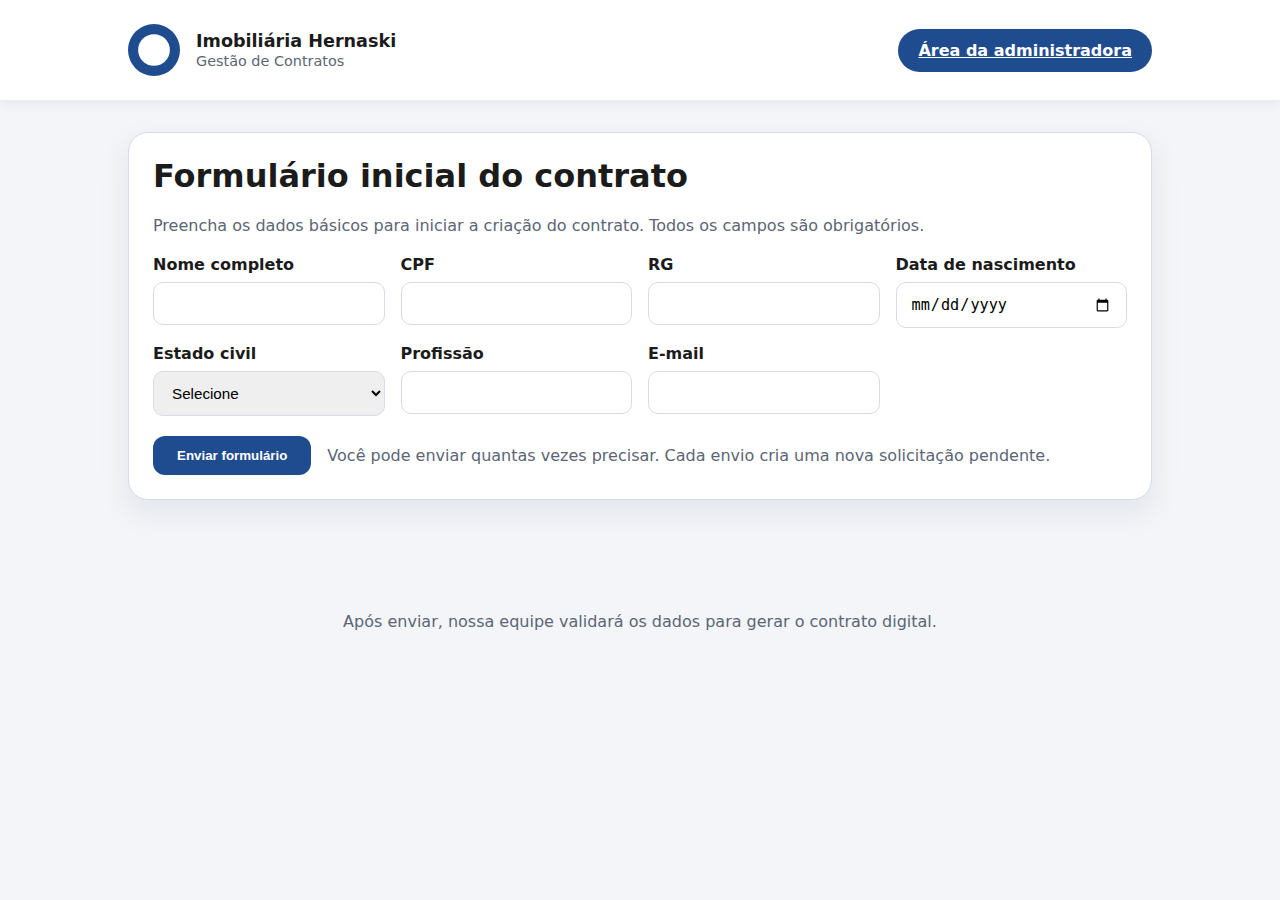
<file: index.html>
<!doctype html>
<html lang="pt-BR">
  <head>
    <meta charset="UTF-8" />
    <meta name="viewport" content="width=device-width, initial-scale=1" />
    <title>Gestão de Contratos - Hernaski</title>
    <link rel="stylesheet" href="styles.css" />
  </head>
  <body data-page="public">
    <header class="site-header">
      <div class="logo-area" aria-label="Logo da Imobiliária Hernaski">
        <div class="logo-mark" aria-hidden="true">
          <svg viewBox="0 0 120 120" role="img" aria-label="Logo Hernaski">
            <circle cx="60" cy="60" r="56" />
            <path d="M35 78V42h12v36h26V42h12v36c0 8-6 14-14 14H49c-8 0-14-6-14-14z" />
          </svg>
        </div>
        <div>
          <p class="logo-title">Imobiliária Hernaski</p>
          <p class="logo-subtitle">Gestão de Contratos</p>
        </div>
      </div>
      <a class="admin-toggle" href="admin/login.html">Área da administradora</a>
    </header>

    <main>
      <section class="card" aria-labelledby="public-form-title">
        <div class="card-header">
          <h1 id="public-form-title">Formulário inicial do contrato</h1>
          <p>
            Preencha os dados básicos para iniciar a criação do contrato. Todos os
            campos são obrigatórios.
          </p>
        </div>
        <form id="public-form">
          <div class="form-grid">
            <label>
              Nome completo
              <input type="text" name="nome" required />
            </label>
            <label>
              CPF
              <input type="text" name="cpf" inputmode="numeric" required />
            </label>
            <label>
              RG
              <input type="text" name="rg" required />
            </label>
            <label>
              Data de nascimento
              <input type="date" name="dataNascimento" required />
            </label>
            <label>
              Estado civil
              <select name="estadoCivil" required>
                <option value="" disabled selected>Selecione</option>
                <option>Solteiro(a)</option>
                <option>Casado(a)</option>
                <option>Divorciado(a)</option>
                <option>Viúvo(a)</option>
                <option>União estável</option>
              </select>
            </label>
            <label>
              Profissão
              <input type="text" name="profissao" required />
            </label>
            <label>
              E-mail
              <input type="email" name="email" required />
            </label>
          </div>
          <div class="form-actions">
            <button type="submit" class="primary">Enviar formulário</button>
            <p class="helper-text">
              Você pode enviar quantas vezes precisar. Cada envio cria uma nova
              solicitação pendente.
            </p>
          </div>
        </form>
      </section>
    </main>

    <footer class="site-footer">
      <p>
        Após enviar, nossa equipe validará os dados para gerar o contrato digital.
      </p>
    </footer>

    <script src="app.js"></script>
  </body>
</html>
</file>
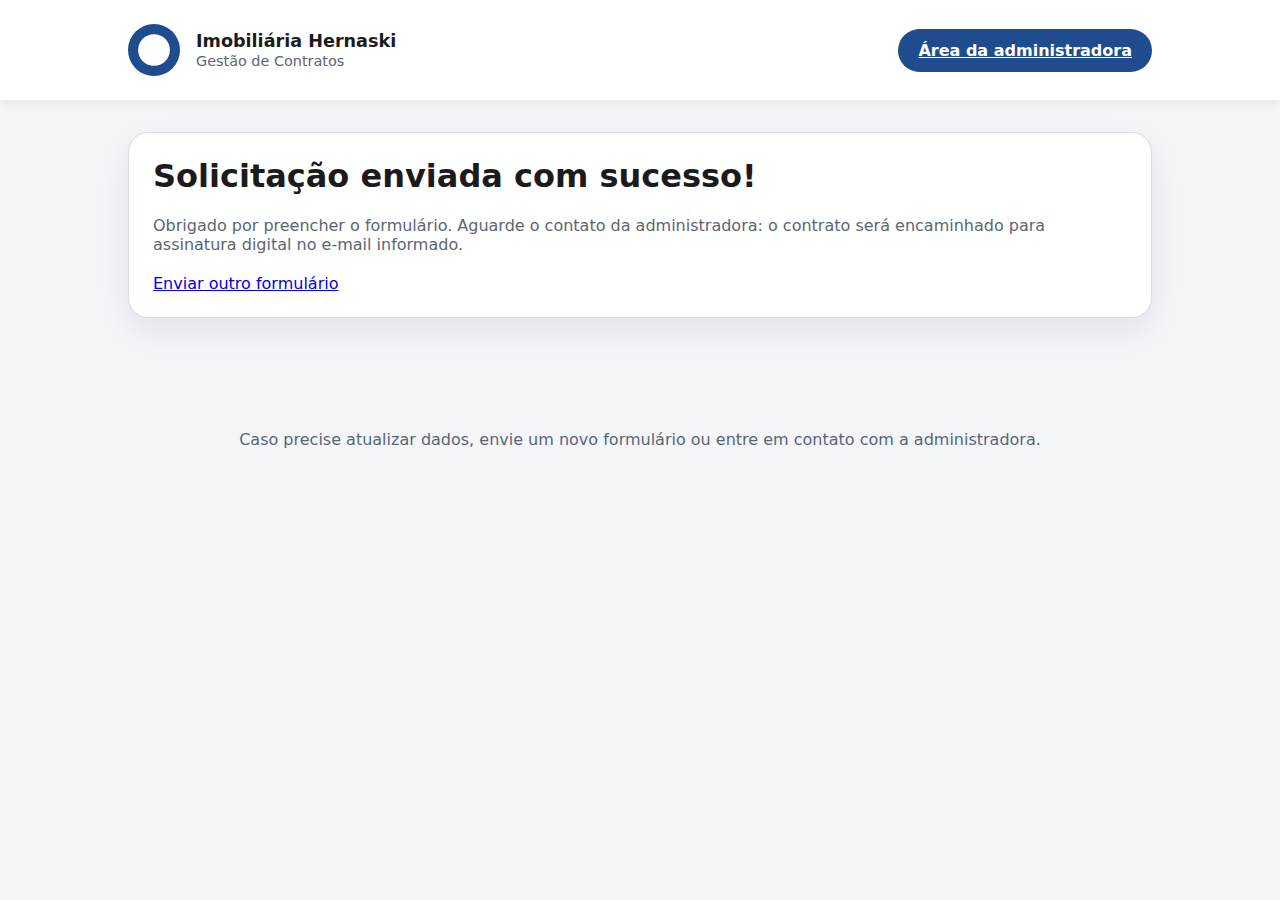
<file: success.html>
<!doctype html>
<html lang="pt-BR">
  <head>
    <meta charset="UTF-8" />
    <meta name="viewport" content="width=device-width, initial-scale=1" />
    <title>Envio concluído - Hernaski</title>
    <link rel="stylesheet" href="styles.css" />
  </head>
  <body data-page="success">
    <header class="site-header">
      <div class="logo-area" aria-label="Logo da Imobiliária Hernaski">
        <div class="logo-mark" aria-hidden="true">
          <svg viewBox="0 0 120 120" role="img" aria-label="Logo Hernaski">
            <circle cx="60" cy="60" r="56" />
            <path d="M35 78V42h12v36h26V42h12v36c0 8-6 14-14 14H49c-8 0-14-6-14-14z" />
          </svg>
        </div>
        <div>
          <p class="logo-title">Imobiliária Hernaski</p>
          <p class="logo-subtitle">Gestão de Contratos</p>
        </div>
      </div>
      <a class="admin-toggle" href="admin/login.html">Área da administradora</a>
    </header>

    <main>
      <section class="card" aria-labelledby="success-title">
        <div class="card-header">
          <h1 id="success-title">Solicitação enviada com sucesso!</h1>
          <p>
            Obrigado por preencher o formulário. Aguarde o contato da
            administradora: o contrato será encaminhado para assinatura digital
            no e-mail informado.
          </p>
        </div>
        <div class="form-actions">
          <a class="secondary" href="index.html">Enviar outro formulário</a>
        </div>
      </section>
    </main>

    <footer class="site-footer">
      <p>
        Caso precise atualizar dados, envie um novo formulário ou entre em contato
        com a administradora.
      </p>
    </footer>
  </body>
</html>
</file>
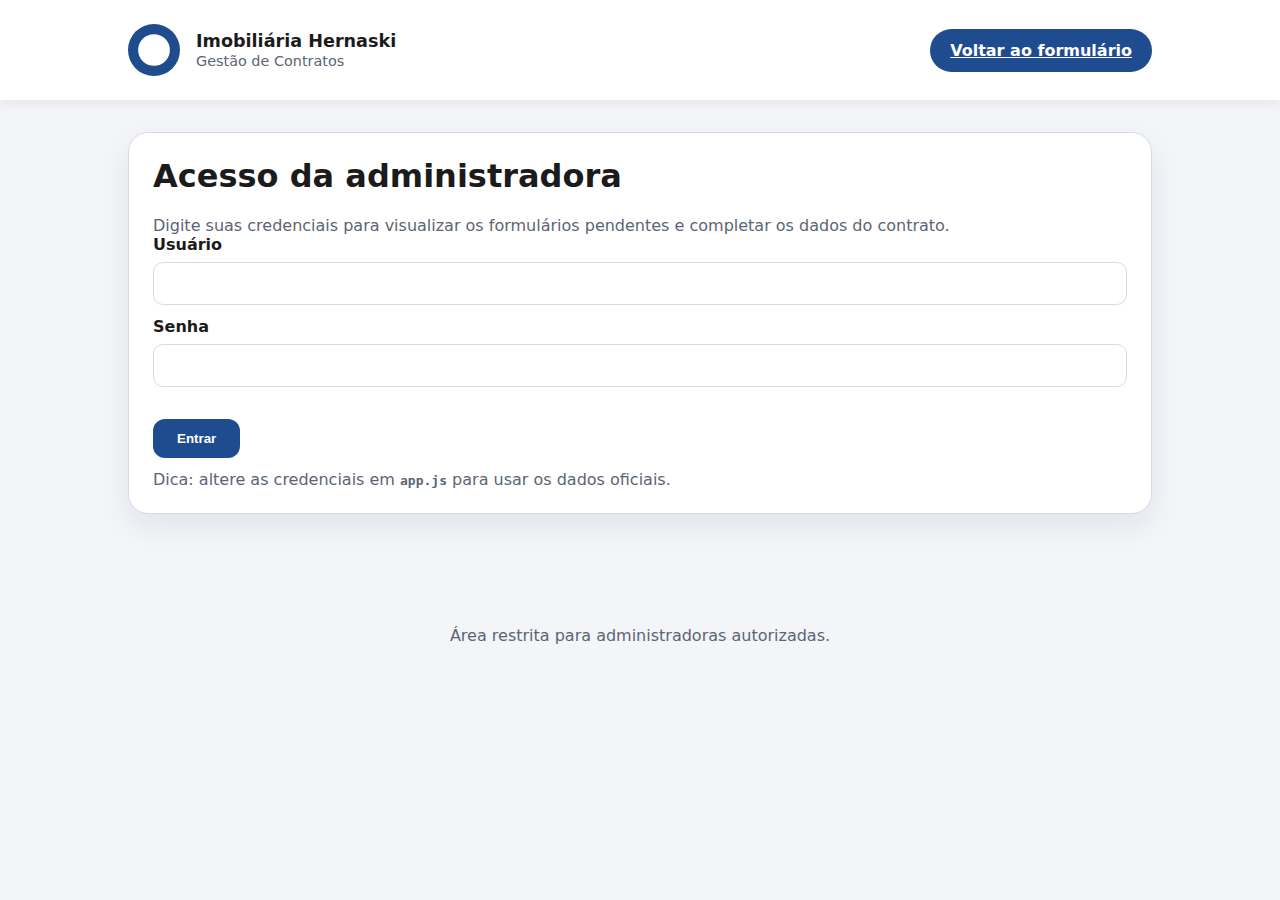
<file: admin/details.html>
<!doctype html>
<html lang="pt-BR">
  <head>
    <meta charset="UTF-8" />
    <meta name="viewport" content="width=device-width, initial-scale=1" />
    <title>Dados do contrato - Hernaski</title>
    <link rel="stylesheet" href="../styles.css" />
  </head>
  <body data-page="admin-details">
    <header class="site-header">
      <div class="logo-area" aria-label="Logo da Imobiliária Hernaski">
        <div class="logo-mark" aria-hidden="true">
        </div>
        <div>
          <p class="logo-title">Hernaski Administradora</p>
          <p class="logo-subtitle">Dados do contrato</p>
        </div>
      </div>
      <div class="header-actions">
        <a class="secondary" href="pending.html">Voltar às pendências</a>
      </div>
    </header>

    <main>
      <section class="card" aria-labelledby="details-title">
        <div class="card-header">
          <h1 id="details-title">Complemento de dados do contrato</h1>
          <p id="selected-info" class="helper-text"></p>
        </div>
        <form id="sensitive-form">
          <div class="form-grid">
            <label>
              Endereço completo
              <input type="text" name="endereco" required />
            </label>
            <label>
              Cidade
              <input type="text" name="cidade" required />
            </label>
            <label>
              Período
              <input type="text" name="periodo" required />
            </label>
            <label>
              Data inicial
              <input type="date" name="dataInicial" required />
            </label>
            <label>
              Valor bruto (R$)
              <input type="number" name="valorBruto" min="0" step="0.01" required />
            </label>
            <label>
              Valor bruto em extenso
              <input type="text" name="valorBrutoExtenso" required />
            </label>
            <label>
              Valor bonificado (R$)
              <input
                type="number"
                name="valorBonificado"
                min="0"
                step="0.01"
                required
              />
            </label>
            <label>
              Valor bonificado em extenso
              <input type="text" name="valorBonificadoExtenso" required />
            </label>
            <label>
              Dia de vencimento
              <input type="number" name="diaVencimento" min="1" max="31" required />
            </label>
            <label>
              Caução (R$)
              <input type="number" name="caucao" min="0" step="0.01" required />
            </label>
            <label>
              Caução em extenso
              <input type="text" name="caucaoExtenso" required />
            </label>
            <label>
              Encargos
              <input type="text" name="encargos" required />
            </label>
          </div>
          <div class="form-actions">
            <button type="submit" class="primary">Salvar dados</button>
            <button type="button" id="generate-contract" class="secondary" disabled>
              Gerar contrato
            </button>
          </div>
          <p id="status-info" class="helper-text"></p>
        </form>
      </section>
    </main>

    <footer class="site-footer">
      <p>Revise todos os dados antes de gerar o contrato.</p>
    </footer>

    <script src="../app.js"></script>
  </body>
</html>
</file>
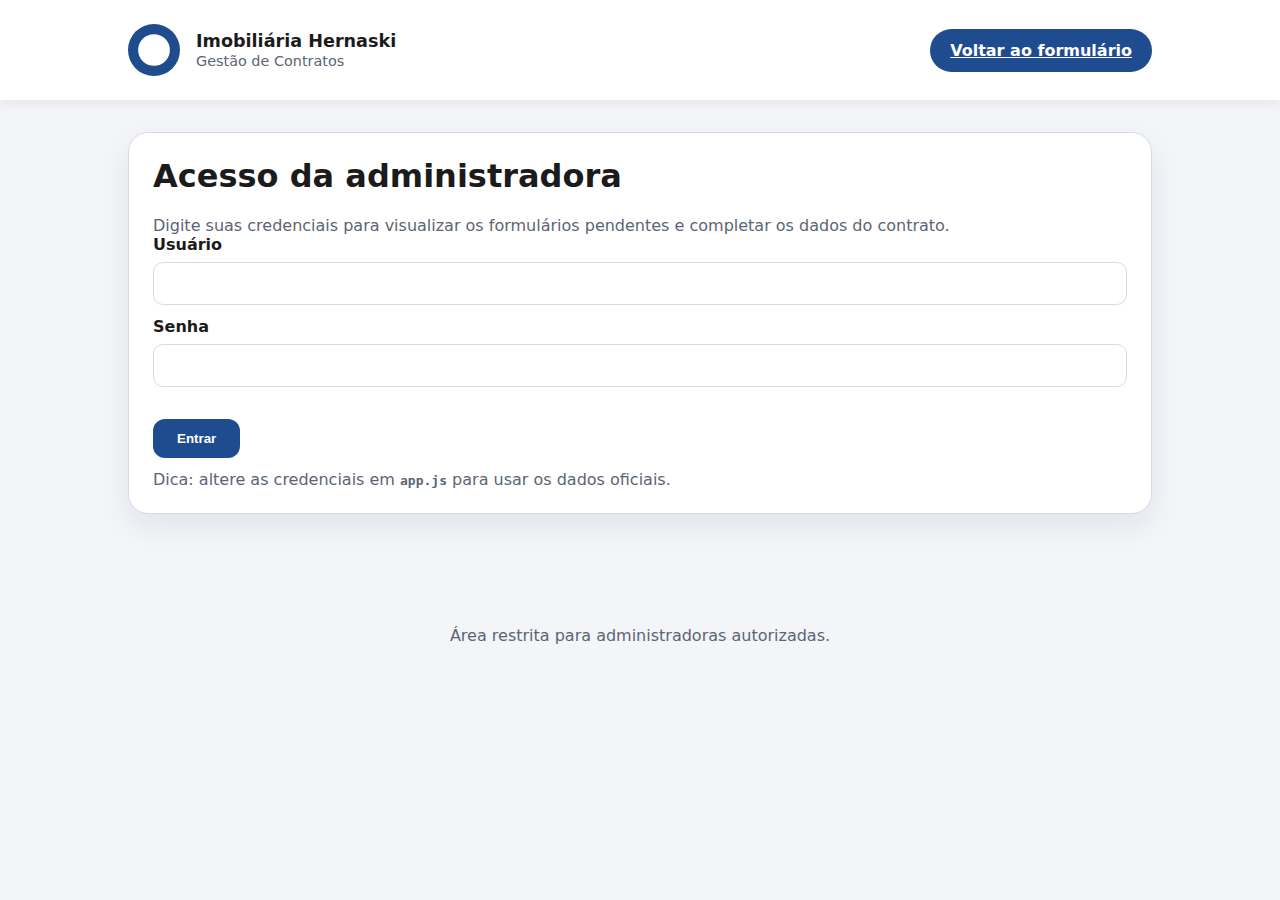
<file: admin/login.html>
<!doctype html>
<html lang="pt-BR">
  <head>
    <meta charset="UTF-8" />
    <meta name="viewport" content="width=device-width, initial-scale=1" />
    <title>Login administrativo - Hernaski</title>
    <link rel="stylesheet" href="../styles.css" />
  </head>
  <body data-page="admin-login">
    <header class="site-header">
      <div class="logo-area" aria-label="Logo da Imobiliária Hernaski">
        <div class="logo-mark" aria-hidden="true">
          <svg viewBox="0 0 120 120" role="img" aria-label="Logo Hernaski">
            <circle cx="60" cy="60" r="56" />
            <path d="M35 78V42h12v36h26V42h12v36c0 8-6 14-14 14H49c-8 0-14-6-14-14z" />
          </svg>
        </div>
        <div>
          <p class="logo-title">Imobiliária Hernaski</p>
          <p class="logo-subtitle">Gestão de Contratos</p>
        </div>
      </div>
      <a class="admin-toggle" href="../index.html">Voltar ao formulário</a>
    </header>

    <main>
      <section class="card" aria-labelledby="admin-login-title">
        <div class="card-header">
          <h1 id="admin-login-title">Acesso da administradora</h1>
          <p>
            Digite suas credenciais para visualizar os formulários pendentes e
            completar os dados do contrato.
          </p>
        </div>
        <form id="admin-login-form" class="login-form">
          <label>
            Usuário
            <input type="text" name="usuario" required />
          </label>
          <label>
            Senha
            <input type="password" name="senha" required />
          </label>
          <div class="form-actions">
            <button type="submit" class="primary">Entrar</button>
          </div>
          <p class="helper-text login-hint">
            Dica: altere as credenciais em <code>app.js</code> para usar os dados
            oficiais.
          </p>
        </form>
      </section>
    </main>

    <footer class="site-footer">
      <p>Área restrita para administradoras autorizadas.</p>
    </footer>

    <script src="../app.js"></script>
  </body>
</html>
</file>
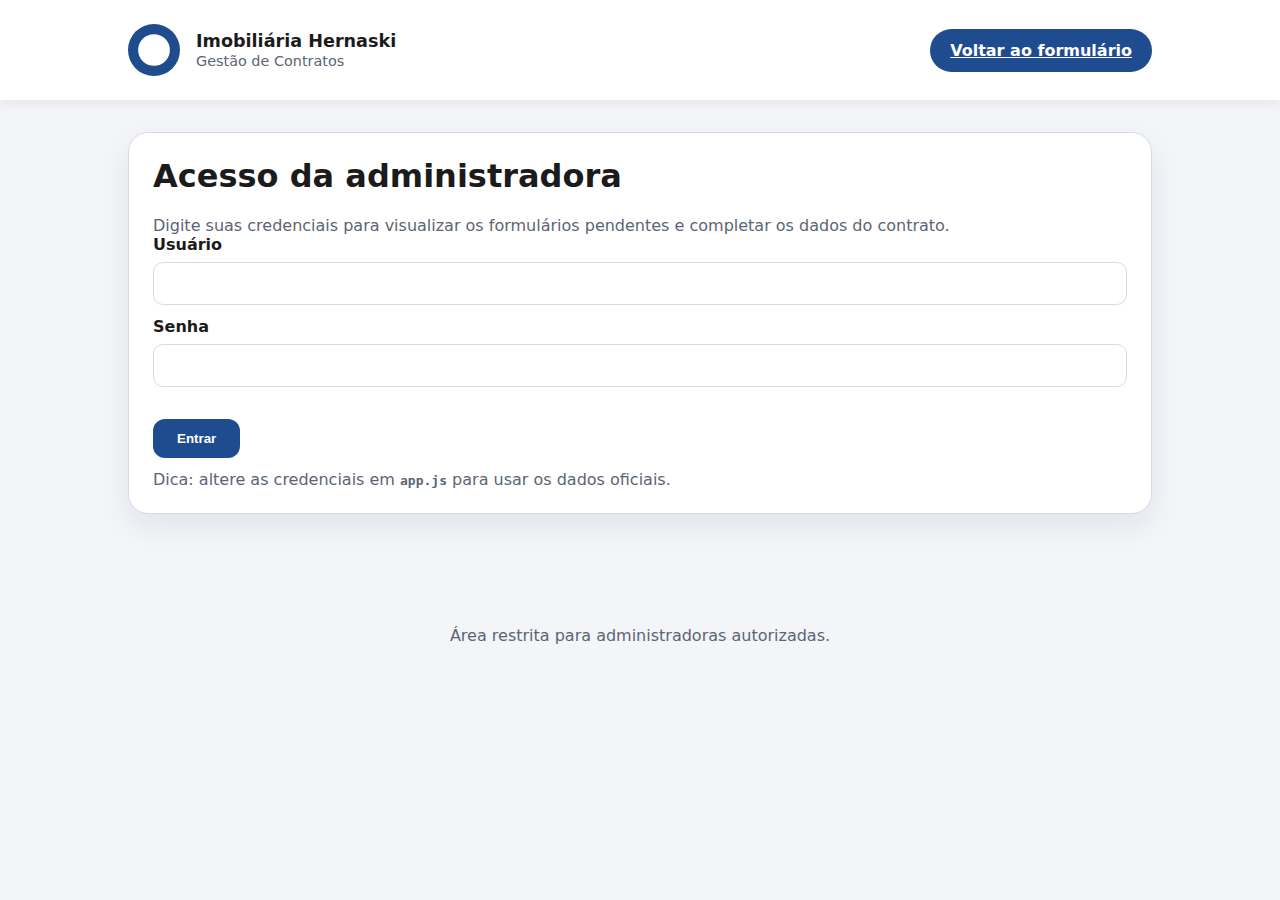
<file: admin/pending.html>
<!doctype html>
<html lang="pt-BR">
  <head>
    <meta charset="UTF-8" />
    <meta name="viewport" content="width=device-width, initial-scale=1" />
    <title>Pendências - Hernaski</title>
    <link rel="stylesheet" href="../styles.css" />
  </head>
  <body data-page="admin-pending">
    <header class="site-header">
      <div class="logo-area" aria-label="Logo da Imobiliária Hernaski">
        <div class="logo-mark" aria-hidden="true">
          <svg viewBox="0 0 120 120" role="img" aria-label="Logo Hernaski">
            <circle cx="60" cy="60" r="56" />
            <path d="M35 78V42h12v36h26V42h12v36c0 8-6 14-14 14H49c-8 0-14-6-14-14z" />
          </svg>
        </div>
        <div>
          <p class="logo-title">Imobiliária Hernaski</p>
          <p class="logo-subtitle">Pendências de contrato</p>
        </div>
      </div>
      <div class="header-actions">
        <a class="secondary" href="login.html" id="logout-button">Sair</a>
      </div>
    </header>

    <main>
      <section class="card" aria-labelledby="pending-title">
        <div class="card-header">
          <h1 id="pending-title">Formulários pendentes</h1>
          <p>
            Clique em um formulário para complementar os dados e gerar o contrato.
          </p>
        </div>
        <div id="pending-items" class="pending-items"></div>
      </section>
    </main>

    <footer class="site-footer">
      <p>Use o painel para acompanhar o status das solicitações.</p>
    </footer>

    <script src="../app.js"></script>
  </body>
</html>
</file>
<file: styles.css>
:root {
  color-scheme: light;
  font-family: "Inter", "Segoe UI", system-ui, sans-serif;
  --primary: #1f4b8f;
  --primary-dark: #143563;
  --accent: #f4b740;
  --text: #1b1b1b;
  --muted: #5b6575;
  --card: #ffffff;
  --bg: #f3f5f9;
  --border: #d6dbe6;
}

* {
  box-sizing: border-box;
}

body {
  margin: 0;
  background: var(--bg);
  color: var(--text);
}

.site-header {
  display: flex;
  align-items: center;
  justify-content: space-between;
  padding: 24px 10%;
  background: #fff;
  box-shadow: 0 2px 12px rgba(20, 30, 50, 0.08);
  position: sticky;
  top: 0;
  z-index: 10;
}

.logo-area {
  display: flex;
  gap: 16px;
  align-items: center;
}

.logo-mark {
  width: 52px;
  height: 52px;
  background: var(--primary);
  border-radius: 50%;
  display: grid;
  place-items: center;
  color: #fff;
}

.logo-mark svg {
  width: 34px;
  height: 34px;
  fill: #fff;
}

.logo-title {
  margin: 0;
  font-weight: 700;
  font-size: 1.1rem;
}

.logo-subtitle {
  margin: 2px 0 0;
  color: var(--muted);
  font-size: 0.9rem;
}

.admin-toggle {
  background: var(--primary);
  color: #fff;
  border: none;
  padding: 12px 20px;
  border-radius: 999px;
  font-weight: 600;
  cursor: pointer;
  transition: background 0.2s ease;
}

.admin-toggle:hover {
  background: var(--primary-dark);
}

main {
  padding: 32px 10% 64px;
  display: flex;
  flex-direction: column;
  gap: 32px;
}

.card {
  background: var(--card);
  border-radius: 20px;
  padding: 24px;
  border: 1px solid var(--border);
  box-shadow: 0 12px 32px rgba(15, 23, 42, 0.08);
}

.card-header h1,
.card-header h2 {
  margin-top: 0;
}

.card-header p {
  margin-bottom: 0;
  color: var(--muted);
}

.form-grid {
  display: grid;
  grid-template-columns: repeat(auto-fit, minmax(220px, 1fr));
  gap: 16px;
  margin-top: 20px;
}

label {
  display: flex;
  flex-direction: column;
  gap: 8px;
  font-weight: 600;
  color: var(--text);
}

input,
select {
  padding: 12px 14px;
  border-radius: 10px;
  border: 1px solid var(--border);
  font-size: 0.95rem;
}

input:focus,
select:focus {
  outline: 2px solid rgba(31, 75, 143, 0.35);
  border-color: var(--primary);
}

.form-actions {
  display: flex;
  flex-wrap: wrap;
  align-items: center;
  gap: 16px;
  margin-top: 20px;
}

button.primary {
  background: var(--primary);
  color: #fff;
  border: none;
  border-radius: 12px;
  padding: 12px 24px;
  font-weight: 600;
  cursor: pointer;
}

button.secondary {
  background: transparent;
  border: 2px solid var(--primary);
  color: var(--primary);
  border-radius: 12px;
  padding: 10px 22px;
  font-weight: 600;
  cursor: pointer;
}

button:disabled {
  opacity: 0.5;
  cursor: not-allowed;
}

.helper-text {
  color: var(--muted);
  margin: 0;
}

.hidden {
  display: none;
}

.admin-area {
  display: none;
}

.admin-area.active {
  display: block;
}

.admin-view #public-area {
  display: none;
}

.admin-content {
  display: grid;
  grid-template-columns: minmax(240px, 1fr) minmax(320px, 2fr);
  gap: 24px;
  margin-top: 20px;
}

.admin-login {
  display: grid;
  grid-template-columns: minmax(240px, 1fr) minmax(260px, 1fr);
  gap: 24px;
  align-items: center;
  padding: 20px;
  border: 1px dashed var(--border);
  border-radius: 16px;
  margin-top: 20px;
}

.login-form {
  display: grid;
  gap: 12px;
}

.login-hint code {
  font-weight: 600;
}

.pending-items {
  display: flex;
  flex-direction: column;
  gap: 12px;
  margin-top: 16px;
}

.pending-card {
  border: 1px solid var(--border);
  border-radius: 16px;
  padding: 16px;
  background: #f9fafc;
}

.pending-card h4 {
  margin: 0 0 6px;
}

.pending-card p {
  margin: 4px 0;
  color: var(--muted);
  font-size: 0.9rem;
}

.pending-card button {
  margin-top: 10px;
  width: 100%;
}

.site-footer {
  padding: 32px 10%;
  text-align: center;
  color: var(--muted);
}

@media (max-width: 900px) {
  .site-header {
    flex-direction: column;
    align-items: flex-start;
    gap: 16px;
  }

  .admin-login {
    grid-template-columns: 1fr;
  }

  .admin-content {
    grid-template-columns: 1fr;
  }
}
</file>
